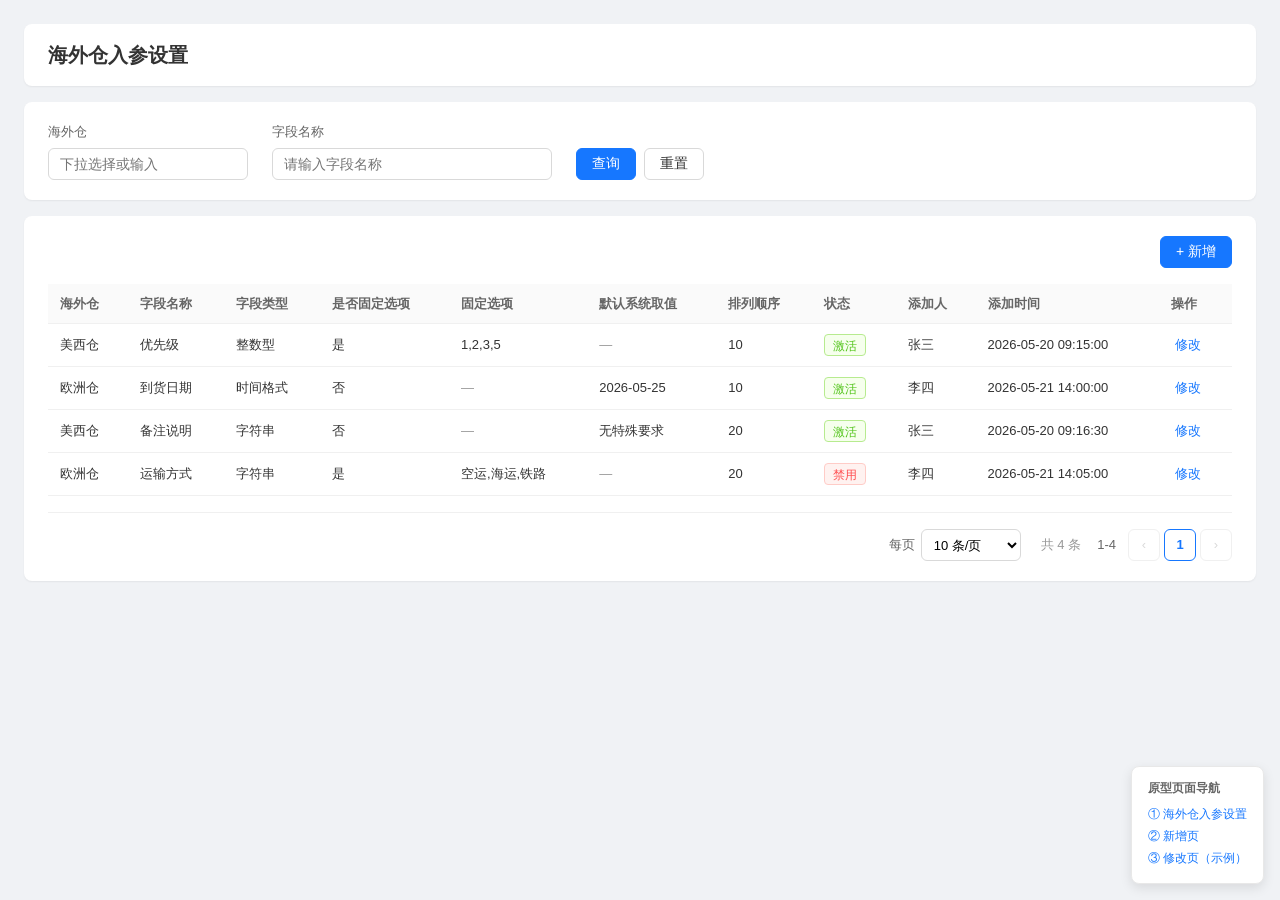
<file: index.html>
<!DOCTYPE html>
<html lang="zh-CN">
<head>
  <meta charset="UTF-8" />
  <meta name="viewport" content="width=device-width, initial-scale=1.0" />
  <title>海外仓入参设置 - 原型</title>
  <link rel="stylesheet" href="css/common.css" />
</head>
<body>
  <div class="layout">
    <div class="page-header">
      <h1>海外仓入参设置</h1>
    </div>

    <div class="card">
      <form class="search-row" id="searchForm" action="index.html" method="get">
        <input type="hidden" name="pageSize" id="searchPageSize" value="10" />
        <div class="form-item">
          <label>海外仓</label>
          <input type="text" name="warehouse" list="warehouse-list" placeholder="下拉选择或输入" value="" />
          <datalist id="warehouse-list">
            <option value="美西仓"></option>
            <option value="欧洲仓"></option>
            <option value="英国仓"></option>
            <option value="澳洲仓"></option>
          </datalist>
        </div>
        <div class="form-item">
          <label>字段名称</label>
          <input type="text" name="fieldName" class="w-md" placeholder="请输入字段名称" />
        </div>
        <div class="btn-group">
          <button type="submit" class="btn btn-primary">查询</button>
          <a href="index.html" class="btn">重置</a>
        </div>
      </form>
    </div>

    <div class="card">
      <div class="toolbar toolbar-end">
        <a href="add.html" class="btn btn-primary">+ 新增</a>
      </div>

      <table>
        <thead>
          <tr>
            <th>海外仓</th>
            <th>字段名称</th>
            <th>字段类型</th>
            <th>是否固定选项</th>
            <th>固定选项</th>
            <th>默认系统取值</th>
            <th>排列顺序</th>
            <th>状态</th>
            <th>添加人</th>
            <th>添加时间</th>
            <th>操作</th>
          </tr>
        </thead>
        <tbody id="tableBody"></tbody>
      </table>

      <div class="table-footer">
        <div class="pagination" id="pagination"></div>
      </div>
    </div>
  </div>

  <nav class="proto-nav">
    <strong>原型页面导航</strong>
    <a href="index.html">① 海外仓入参设置</a>
    <a href="add.html">② 新增页</a>
    <a href="edit.html?id=1">③ 修改页（示例）</a>
  </nav>
  <script src="js/data-store.js"></script>
  <script src="js/list-page.js"></script>
</body>
</html>
</file>
<file: css/common.css>
* { box-sizing: border-box; margin: 0; padding: 0; }
body {
  font-family: "Microsoft YaHei", "PingFang SC", sans-serif;
  background: #f0f2f5;
  color: #333;
  font-size: 14px;
  line-height: 1.5;
}
a { color: #1677ff; text-decoration: none; }
a:hover { text-decoration: underline; }

.layout { max-width: 1280px; margin: 0 auto; padding: 24px; }
.page-header {
  background: #fff;
  border-radius: 8px;
  padding: 16px 24px;
  margin-bottom: 16px;
  box-shadow: 0 1px 2px rgba(0,0,0,.06);
}
.page-header h1 { font-size: 20px; font-weight: 600; }
.breadcrumb { margin-top: 8px; color: #666; font-size: 13px; }
.breadcrumb a { margin-right: 4px; }

.card {
  background: #fff;
  border-radius: 8px;
  padding: 20px 24px;
  margin-bottom: 16px;
  box-shadow: 0 1px 2px rgba(0,0,0,.06);
}
.card-title {
  font-size: 15px;
  font-weight: 600;
  margin-bottom: 16px;
  padding-bottom: 12px;
  border-bottom: 1px solid #f0f0f0;
}

.search-row {
  display: flex;
  flex-wrap: wrap;
  gap: 16px 24px;
  align-items: flex-end;
}
.form-item { display: flex; flex-direction: column; gap: 6px; }
.form-item label { color: #666; font-size: 13px; }
.form-item label .req { color: #ff4d4f; margin-right: 2px; }

input[type="text"],
input[type="number"],
input[type="datetime-local"],
select,
textarea {
  height: 32px;
  padding: 4px 11px;
  border: 1px solid #d9d9d9;
  border-radius: 6px;
  min-width: 200px;
  font-size: 14px;
  outline: none;
  transition: border-color .2s;
}
input:focus, select:focus, textarea:focus {
  border-color: #1677ff;
  box-shadow: 0 0 0 2px rgba(22,119,255,.1);
}
textarea { height: auto; min-height: 64px; padding: 8px 11px; resize: vertical; }
input:disabled, select:disabled, textarea:disabled {
  background: #f5f5f5;
  color: #999;
  cursor: not-allowed;
}
input.w-sm { min-width: 120px; }
input.w-md { min-width: 280px; }

.btn {
  display: inline-flex;
  align-items: center;
  justify-content: center;
  height: 32px;
  padding: 0 15px;
  border-radius: 6px;
  border: 1px solid #d9d9d9;
  background: #fff;
  cursor: pointer;
  font-size: 14px;
  text-decoration: none;
  color: #333;
}
.btn:hover { border-color: #1677ff; color: #1677ff; text-decoration: none; }
.btn-primary {
  background: #1677ff;
  border-color: #1677ff;
  color: #fff;
}
.btn-primary:hover { background: #4096ff; border-color: #4096ff; color: #fff; }
.btn-link { border: none; background: none; color: #1677ff; padding: 0 4px; height: auto; }
.btn-link:hover { text-decoration: underline; }
.btn-group { display: flex; gap: 8px; flex-wrap: wrap; }

.toolbar {
  display: flex;
  justify-content: space-between;
  align-items: center;
  margin-bottom: 16px;
}
.toolbar-end {
  justify-content: flex-end;
}

.table-footer {
  display: flex;
  justify-content: flex-end;
  margin-top: 16px;
  padding-top: 16px;
  border-top: 1px solid #f0f0f0;
}
.pagination {
  display: flex;
  align-items: center;
  gap: 4px;
  font-size: 13px;
  color: #666;
}
.pagination .page-total {
  margin-right: 12px;
  color: #999;
}
.pagination .page-range {
  margin-right: 8px;
}
.pagination .page-btn,
.pagination .page-num {
  display: inline-flex;
  align-items: center;
  justify-content: center;
  min-width: 32px;
  height: 32px;
  padding: 0 6px;
  border: 1px solid #d9d9d9;
  border-radius: 6px;
  color: #333;
  text-decoration: none;
  background: #fff;
}
.pagination .page-btn:hover:not(.disabled),
.pagination .page-num:hover:not(.active) {
  border-color: #1677ff;
  color: #1677ff;
  text-decoration: none;
}
.pagination .page-num.active {
  border-color: #1677ff;
  color: #1677ff;
  font-weight: 600;
}
.pagination .page-btn.disabled,
.pagination .page-btn.disabled:hover {
  color: #d9d9d9;
  border-color: #f0f0f0;
  cursor: not-allowed;
  pointer-events: none;
}
.pagination .page-ellipsis {
  min-width: 24px;
  text-align: center;
  color: #999;
}
.pagination .page-size-label {
  display: inline-flex;
  align-items: center;
  gap: 6px;
  margin-right: 16px;
  color: #666;
}
.pagination .page-size-select {
  min-width: 100px;
  height: 32px;
  padding: 4px 8px;
  border: 1px solid #d9d9d9;
  border-radius: 6px;
  font-size: 13px;
  background: #fff;
  cursor: pointer;
}
.pagination .page-size-select:focus {
  border-color: #1677ff;
  outline: none;
  box-shadow: 0 0 0 2px rgba(22,119,255,.1);
}

table {
  width: 100%;
  border-collapse: collapse;
  font-size: 13px;
}
th, td {
  padding: 10px 12px;
  text-align: left;
  border-bottom: 1px solid #f0f0f0;
}
th { background: #fafafa; font-weight: 600; color: #666; white-space: nowrap; }
tr:hover td { background: #fafafa; }
.tag {
  display: inline-block;
  padding: 0 8px;
  height: 22px;
  line-height: 22px;
  border-radius: 4px;
  font-size: 12px;
}
.tag-active { background: #f6ffed; color: #52c41a; border: 1px solid #b7eb8f; }
.tag-disabled { background: #fff2f0; color: #ff4d4f; border: 1px solid #ffccc7; }
.text-muted { color: #999; }
.empty { text-align: center; padding: 48px; color: #999; }

.form-grid {
  display: grid;
  grid-template-columns: repeat(2, 1fr);
  gap: 20px 32px;
  max-width: 880px;
}
.form-grid .full { grid-column: 1 / -1; }
.form-hint { font-size: 12px; color: #999; margin-top: 4px; }
.form-actions {
  margin-top: 24px;
  padding-top: 20px;
  border-top: 1px solid #f0f0f0;
  display: flex;
  gap: 12px;
}

.proto-nav {
  position: fixed;
  right: 16px;
  bottom: 16px;
  background: #fff;
  border: 1px solid #e8e8e8;
  border-radius: 8px;
  padding: 12px 16px;
  box-shadow: 0 4px 12px rgba(0,0,0,.1);
  font-size: 12px;
  z-index: 100;
}
.proto-nav strong { display: block; margin-bottom: 8px; color: #666; }
.proto-nav a { display: block; margin: 4px 0; }

@media (max-width: 768px) {
  .form-grid { grid-template-columns: 1fr; }
  .search-row { flex-direction: column; align-items: stretch; }
  table { display: block; overflow-x: auto; }
}
</file>
